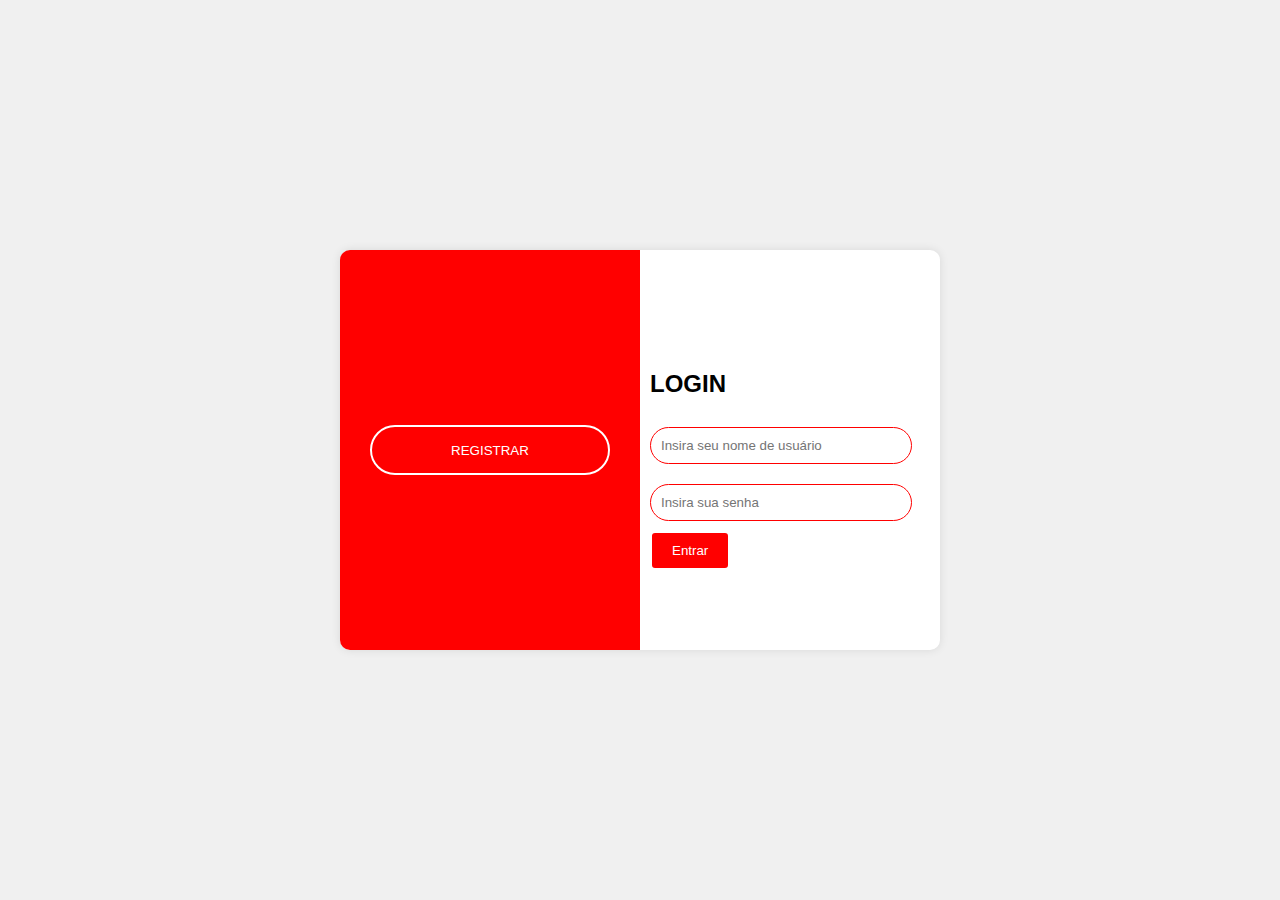
<file: projeto login e registrar final/index.html>
<!DOCTYPE html>
<html lang="pt-br">
<head>
    <meta charset="UTF-8">
    <meta name="viewport" content="width=device-width, initial-scale=1.0">
    <title>Login</title>
    <link rel="stylesheet" href="index.css">
</head>
<body>
 <div class="container">
    <div class="trocar">
        <button onclick="mudarParaRegister()" class="troca">REGISTRAR</button>
    </div>
    <div class="formulario">
        <form id="loginForm" class="logar">
            <h2>LOGIN</h2>
            <input type="text" placeholder="Insira seu nome de usuário" name="usuariologin" id="usuarioLogin">
            <input type="password" placeholder="Insira sua senha" name="senhalogin" id="senhaLogin">
            <button type="submit">Entrar</button>
        </form>
        <form id="registerForm" style="display: none;">
            <h2>REGISTRAR</h2>
            <input type="text" placeholder="Insira seu nome de usuário" name="usuarioregistro" id="usuarioRegistro">
            <input type="email" placeholder="Insira seu E-mail" name="" id="">
            <input type="password" placeholder="Insira sua senha" name="" id="">
            <button type="submit">Registrar</button>
        </form>
    </div>
 </div>
</body>
<script src="scripts.js"></script>
</html>
</file>
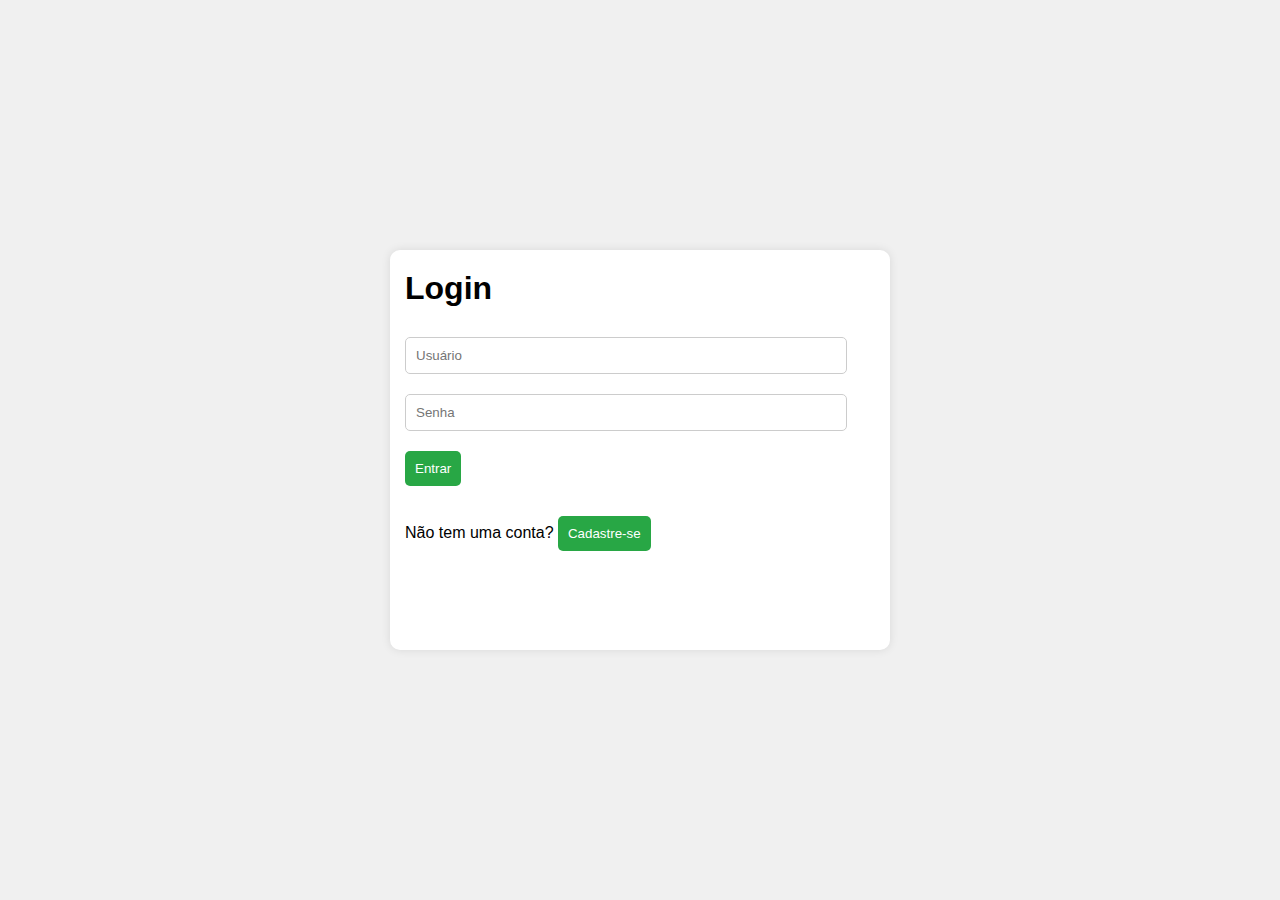
<file: signin e signup/index.html>
<!DOCTYPE html>
<html lang="pt-BR">
<head>
<meta charset="UTF-8">
<meta name="viewport" content="width=device-width, initial-scale=1.0">
<title>Login e Cadastro</title>
<link rel="stylesheet" href="styles.css">
</head>
<body>

<div class="container">
  <div class="form-container">
    <form id="loginForm" class="active">
      <h1>Login</h1>
      <input type="text" placeholder="Usuário" required>
      <input type="password" placeholder="Senha" required>
      <button type="submit">Entrar</button>
      <p>Não tem uma conta? <button href="#" id="showRegister">Cadastre-se</button></p>
    </form>
    <form id="registerForm">
      <h1>Cadastro</h1>
      <input type="text" placeholder="Usuário" required>
      <input type="email" placeholder="Email" required>
      <input type="password" placeholder="Senha" required>
      <button type="submit">Cadastrar</button>
      <p>Já tem uma conta? <button href="#" id="showLogin">Faça login</button></p>
    </form>
  </div>
</div>
<script src="scripts.js"></script>
</body>
</html>
</file>
<file: projeto login e registrar final/index.css>
body {
    background: #f0f0f0;
    display: flex;
    justify-content: center;
    align-items: center;
    height: 100vh; /* Centraliza verticalmente */
    margin: 0;
}
h2{ font-family: Arial, Helvetica, sans-serif;}

.container {
    background: #fff;
    border-radius: 10px;
    box-shadow: 0 0 10px rgba(0, 0, 0, 0.1);
    overflow: hidden;
    width: 80%; /* Aumenta a largura do container */
    max-width: 600px; /* Largura máxima */
    min-height: 400px; /* Altura mínima */
    position: relative;
}

.trocar {
    background-color: rgb(255, 0, 0);
    width: 50%; /* Ajusta a largura da div "trocar" */
    height: 100%; /* Altura total */
    display: flex;
    justify-content: center;
    align-items: center;
    position: absolute;
    left: 0;
    transition: transform 0.3s ease;
    z-index: 10;
}

.troca {
    border-radius: 50px;
    width: 80%; /* Ajusta a largura do botão */
    height: 50px;
    border: 2px solid;
    background-color: rgb(255, 0, 0);
    border-color:white;
    transition: all 0.5s;
}
.troca:hover{
    background-color: white;
    color:red;
}

.trocar.right {
    transform: translateX(100%); /* Move para a direita */
}

.formulario {
    position: absolute;
    left: 50%; /* Inicialmente ao lado direito da div "trocar" */
    width: 50%; /* Ajusta a largura da div "formulario" */
    height: 100%;
    display: flex;
    flex-direction: column;
    justify-content: center;
    align-items: center;
    transition: transform 0.3s ease;
    margin: 10px;
}

.formulario.right {
    transform: translateX(-100%); /* Mova para a esquerda */
}

input {
    user-select: none;
    width: 80%;
    padding: 10px;
    margin: 10px 0;
    border: 1px solid red;
    border-radius: 50px;
    transition: border-color 0.3s ease; /* Transição suave */
}

input:focus {
    border-color: red; /* Altera a cor da borda para transparente ao foco */
    outline: none; /* Remove a borda padrão do foco */
}

input::placeholder {
    transition: opacity 0.3s ease, transform 0.3s ease; /* Animação suave */
    opacity: 1; /* Opacidade inicial */
    transform: translateX(0); /* Posição inicial */
}

input:focus::placeholder {
    opacity: 0; /* Oculta o placeholder ao focar */
    transform: translateX(-10px); /* Move um pouco para cima */
}

button {
    user-select: none;
    padding: 10px 20px;
    border: none;
    border-radius: 5px;
    background-color: rgb(255, 0, 0);
    color: white;
    cursor: pointer;
    transition: all 0.2s;
    border: 2px solid;
}
button:hover{
    border: 1px solid;
    border-color:red;
    background-color: white;
    color: red;
}
</file>
<file: signin e signup/styles.css>
body {
  font-family: Arial, sans-serif;
  background: #f0f0f0;
  display: flex;
  justify-content: center;
  align-items: center;
  height: 100vh;
  margin: 0;
}

.container {
  display: flex;
  background: #fff;
  border-radius: 10px;
  box-shadow: 0 0 10px rgba(0, 0, 0, 0.1);
  overflow: hidden;
  width: 500px;
  max-width: 100%;
  min-height: 400px;
  position: relative;
}

.form-container {
  position: absolute;
  top: 0;
  left: 0;
  width: 100%;
  height: 100%;
  display: flex;
  justify-content: center;
  align-items: center;
  transition: all 0.5s ease;
}

#loginForm, #registerForm {
  width: 100%;
  padding: 20px 40px;
  box-sizing: border-box;
  position: absolute;
  top: 0;
  left: 0;
  right: 0;
  bottom: 0;
  opacity: 0;
  transform: translateX(-20%);
  transition: all 0.5s ease;
}

#loginForm.active {
  opacity: 1;
  transform: translateX(-5%);
  z-index: 2;
}

#registerForm.active {
  opacity: 1;
  transform: translateX(-5%);
  z-index: 2;
}

h1 {
  margin: 0 0 20px;
}

input {
  margin: 10px 0;
  padding: 10px;
  width: 100%;
  border: 1px solid #ccc;
  border-radius: 5px;
}

button {
  padding: 10px;
  border: none;
  background: #28a745;
  color: #fff;
  border-radius: 5px;
  cursor: pointer;
  margin: 10px 0;
}

button:hover {
  background: #218838;
}

p {
  margin: 10px 0 0;
}

a {
  color: #007bff;
  cursor: pointer;
}

a:hover {
  text-decoration: underline;
}
.trocar{
  background-color: orange;
  height: 100%;
  width: 50%;
}
</file>
